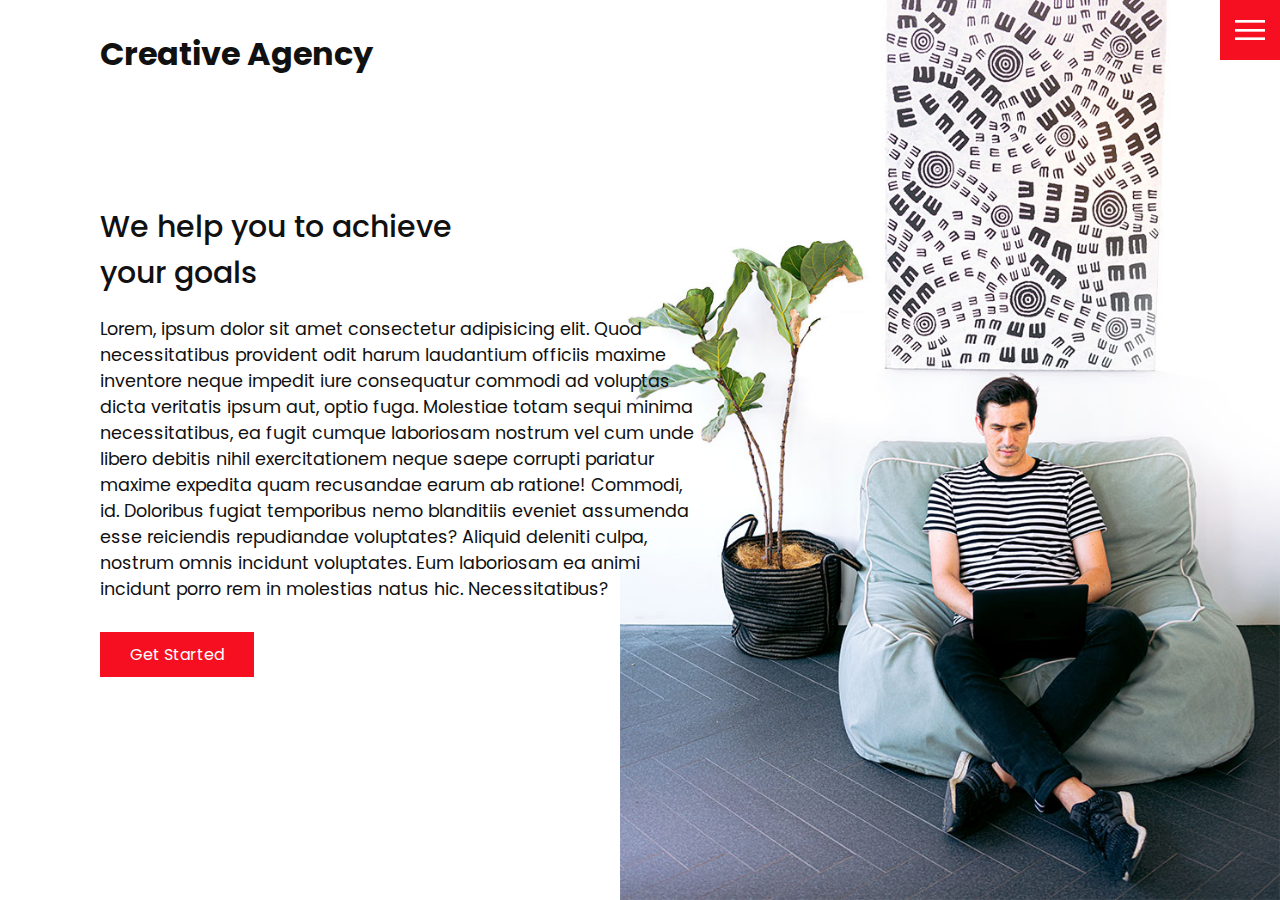
<file: index.html>
<!DOCTYPE html>
<html lang="en">
<head>
    <meta charset="UTF-8">
    <meta http-equiv="X-UA-Compatible" content="IE=edge">
    <meta name="viewport" content="width=device-width, initial-scale=1.0">
    <link rel="stylesheet" href="./css/style.css">
    <title>Creative Agency</title>
</head>
<body>
  <header>
<div class="logo">
    Creative Agency
</div>

<div class="toggle">

</div>

<div class="navigation">
    <ul>
        <li><a href="./index.html">Home</a></li>
        <li><a href="./services.html">Services</a></li>
        <li><a href="./work.html">Work</a></li>
        <li><a href="./contact.html">Contact</a></li>
    </ul>
    <div class="social-bar">
<ul>
    <li>
        <a href="https://facebook.com">
        <img src="./assets/facebook.png" alt="facebook-icon" target="_blank"></a>
    </li>
    <li>
        <a href="https://twitter.com">
        <img src="./assets/twitter.png" alt="twitter-icon" target="_blank"></a>
    </li>
    <li>
        <a href="https://instagram.com">
        <img src="./assets/instagram.png" alt="instagram-icon" target="_blank"></a>
    </li>
</ul>

<a href="mailto:you@email.com" class="email-icon"><img src="./assets/email.png" alt="email-icon"></a>

    </div>
</div>
  </header>



  <section class="home">
<img src="./assets/home-img.jpg" alt="home-img" class="home-img">
<div class="home-content">
    <h1>We help you to achieve <br> your goals</h1>
    <p>Lorem, ipsum dolor sit amet consectetur adipisicing elit. Quod necessitatibus provident odit harum laudantium officiis maxime inventore neque impedit iure consequatur commodi ad voluptas dicta veritatis ipsum aut, optio fuga.
    Molestiae totam sequi minima necessitatibus, ea fugit cumque laboriosam nostrum vel cum unde libero debitis nihil exercitationem neque saepe corrupti pariatur maxime expedita quam recusandae earum ab ratione! Commodi, id.
    Doloribus fugiat temporibus nemo blanditiis eveniet assumenda esse reiciendis repudiandae voluptates? Aliquid deleniti culpa, nostrum omnis incidunt voluptates. Eum laboriosam ea animi incidunt porro rem in molestias natus hic. Necessitatibus?
   </p>
    <a href="contact.html" target="_blank" class="btn">Get Started</a>
</div>


  </section>
    <script src="./js/main.js"></script>
</body>
</html>
</file>
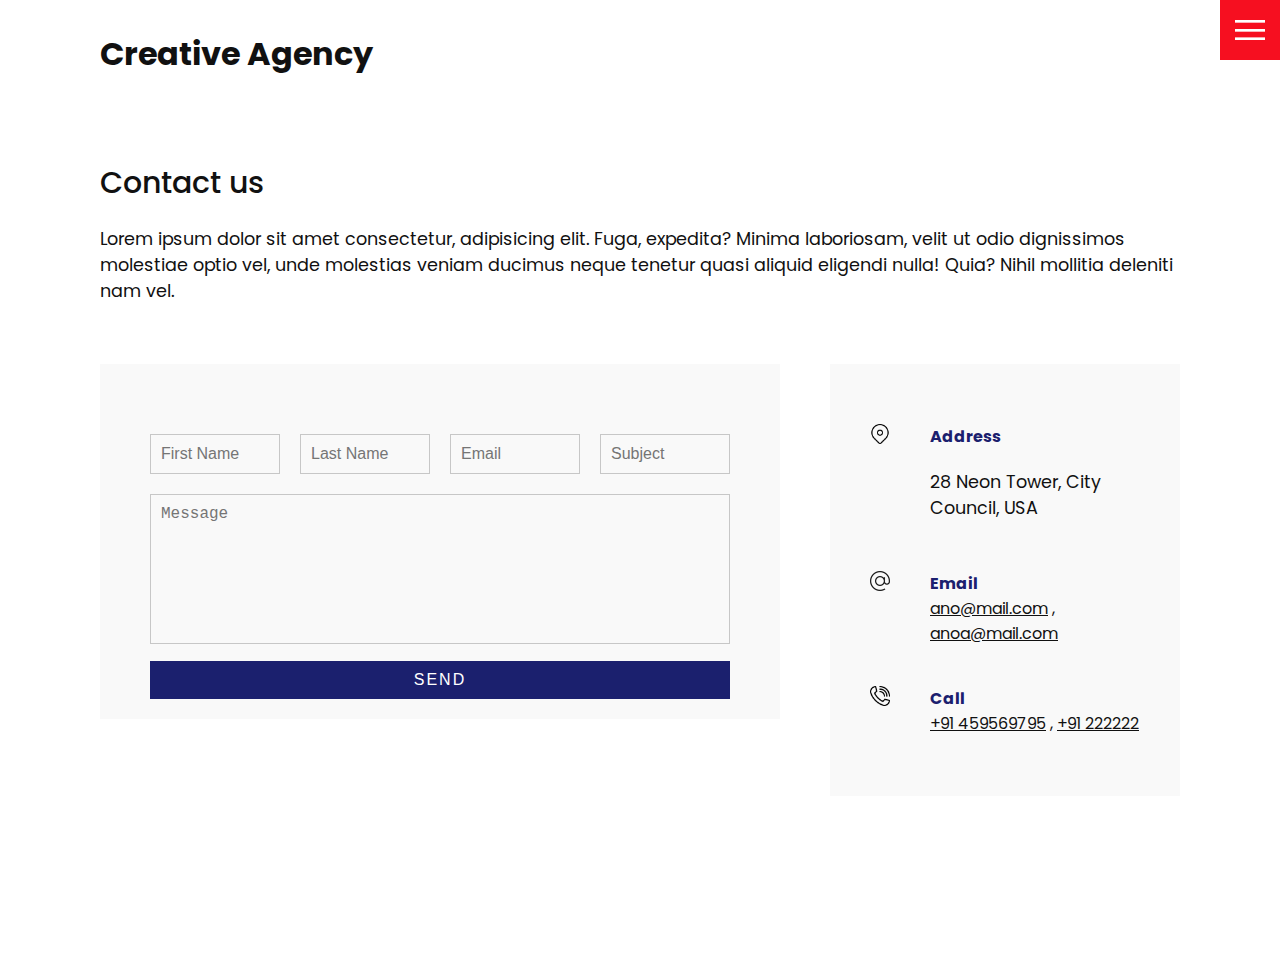
<file: contact.html>
<!DOCTYPE html>
<html lang="en">
<head>
    <meta charset="UTF-8">
    <meta http-equiv="X-UA-Compatible" content="IE=edge">
    <meta name="viewport" content="width=device-width, initial-scale=1.0">
    <link rel="stylesheet" href="./css/style.css">
    <title>Creative Agency</title>
</head>
<body>
  <header>
<div class="logo">
    Creative Agency
</div>

<div class="toggle">

</div>

<div class="navigation">
    <ul>
        <li><a href="./index.html">Home</a></li>
        <li><a href="./services.html">Services</a></li>
        <li><a href="./work.html">Work</a></li>
        <li><a href="./contact.html">Contact</a></li>
    </ul>
    <div class="social-bar">
<ul>
    <li>
        <a href="https://facebook.com">
        <img src="./assets/facebook.png" alt="facebook-icon" target="_blank"></a>
    </li>
    <li>
        <a href="https://twitter.com">
        <img src="./assets/twitter.png" alt="twitter-icon" target="_blank"></a>
    </li>
    <li>
        <a href="https://instagram.com">
        <img src="./assets/instagram.png" alt="instagram-icon" target="_blank"></a>
    </li>
</ul>

<a href="mailto:you@email.com" class="email-icon"><img src="./assets/email.png" alt="email-icon"></a>

    </div>
</div>
  </header>



  <section>
<div class="title">
    <h1>Contact us</h1>
    <p>Lorem ipsum dolor sit amet consectetur, adipisicing elit. Fuga, expedita? Minima laboriosam, velit ut odio dignissimos molestiae optio vel, unde molestias veniam ducimus neque tenetur quasi aliquid eligendi nulla! Quia?
    Nihil mollitia deleniti nam vel.</p>
</div>

<div class="contact">
    <div class="contact-form">
        <form>
            <div class="row">
                <div class="input50">
                    <input type="text" placeholder="First Name">
                </div>
                <div class="input50">
                    <input type="text" placeholder="Last Name">
                </div>
                <div class="input50">
                    <input type="text" placeholder="Email">
                </div>
                <div class="input50">
                    <input type="text" placeholder="Subject">
                </div>
            </div>
            <div class="row">
                <div class="input100">
                    <textarea placeholder="Message"></textarea>
                </div>
            </div>
            <div class="row">
                <div class="input100">
                    <input type="submit" value="Send">
                </div>
            </div>
        </form>
    </div>

    <div class="contact-info">
        <div class="info-box">
            <img src="./assets/address.png" alt="address" class="contact-icon">
            <div class="details">
                <h4>Address</h4>
                <p>28 Neon Tower, City Council, USA</p>
            </div>
        </div>
        <div class="info-box">
            <img src="./assets/email.png" alt="email" class="contact-icon">
            <div class="details">
                <h4>Email</h4>
                <a href="mailto:ano@mail.com">ano@mail.com</a> ,
                <a href="mailto:anoa@mail.com">anoa@mail.com</a>
            </div>
        </div>
        <div class="info-box">
            <img src="./assets/call.png" alt="call" class="contact-icon">
            <div class="details">
                <h4>Call</h4>
               <a href="tel:+91459569795">+91 459569795</a> ,
               <a href="tel:+91222222">+91 222222</a>
            </div>
        </div>
        
    </div>
</div>


  </section>
    <script src="./js/main.js"></script>
</body>
</html>
</file>
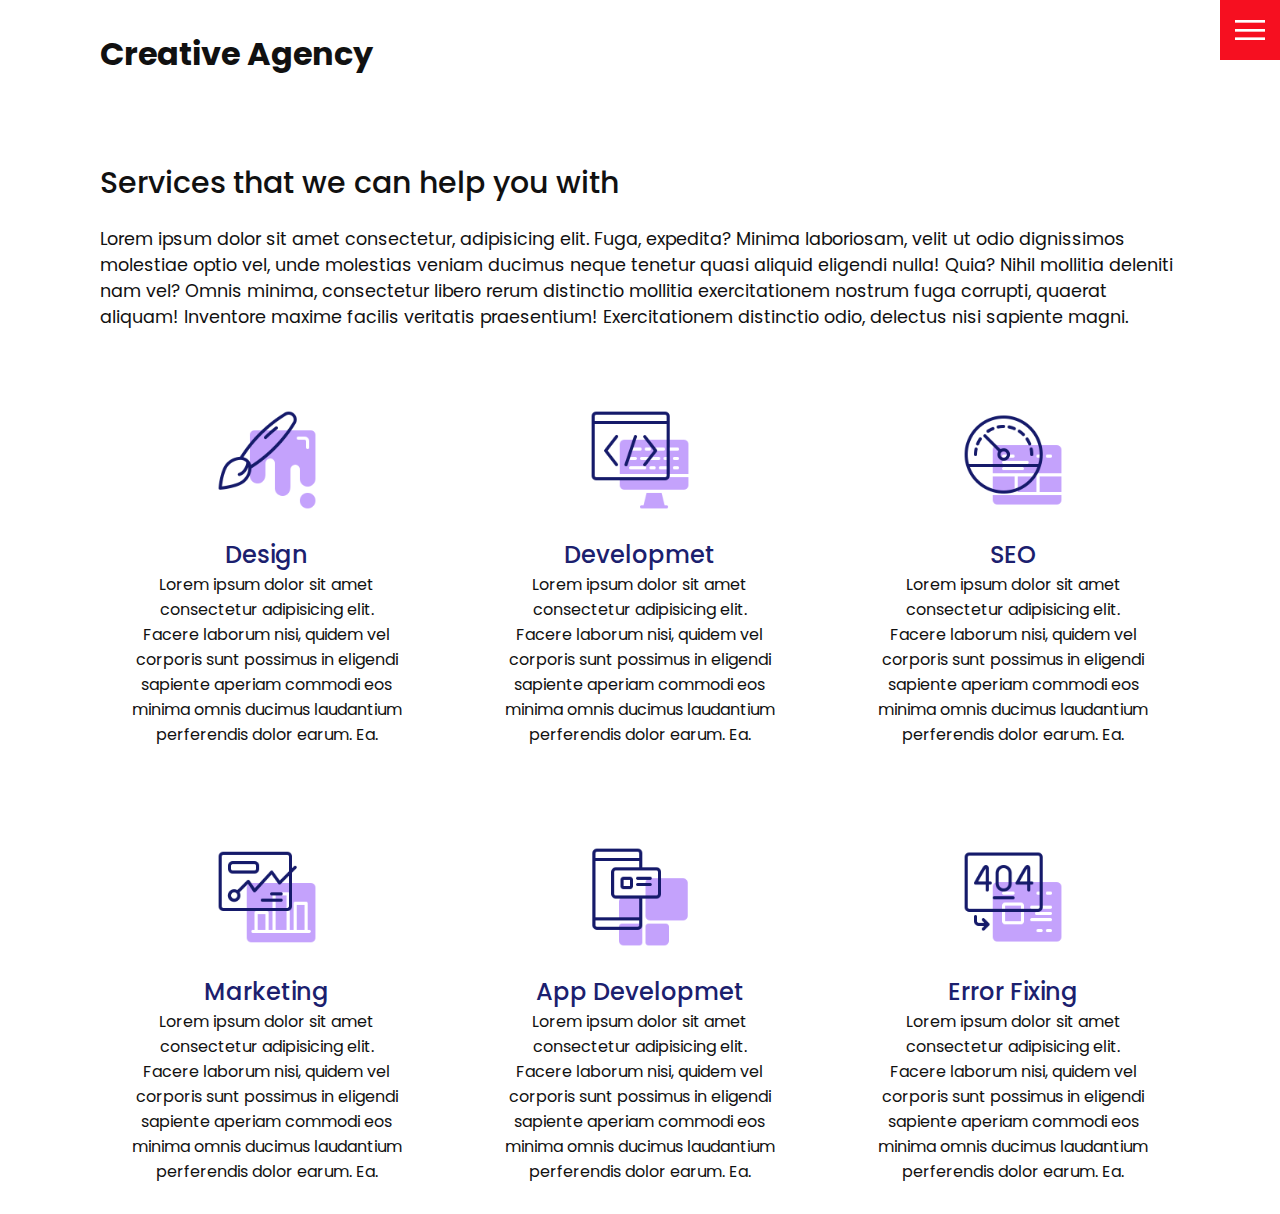
<file: services.html>
<!DOCTYPE html>
<html lang="en">
<head>
    <meta charset="UTF-8">
    <meta http-equiv="X-UA-Compatible" content="IE=edge">
    <meta name="viewport" content="width=device-width, initial-scale=1.0">
    <link rel="stylesheet" href="./css/style.css">
    <title>Creative Agency</title>
</head>
<body>
  <header>
<div class="logo">
    Creative Agency
</div>

<div class="toggle">

</div>

<div class="navigation">
    <ul>
        <li><a href="./index.html">Home</a></li>
        <li><a href="./services.html">Services</a></li>
        <li><a href="./work.html">Work</a></li>
        <li><a href="./contact.html">Contact</a></li>
    </ul>
    <div class="social-bar">
<ul>
    <li>
        <a href="https://facebook.com">
        <img src="./assets/facebook.png" alt="facebook-icon" target="_blank"></a>
    </li>
    <li>
        <a href="https://twitter.com">
        <img src="./assets/twitter.png" alt="twitter-icon" target="_blank"></a>
    </li>
    <li>
        <a href="https://instagram.com">
        <img src="./assets/instagram.png" alt="instagram-icon" target="_blank"></a>
    </li>
</ul>

<a href="mailto:you@email.com" class="email-icon"><img src="./assets/email.png" alt="email-icon"></a>

    </div>
</div>
  </header>



  <section>
<div class="title">
    <h1>Services that we can help you with</h1>
    <p>Lorem ipsum dolor sit amet consectetur, adipisicing elit. Fuga, expedita? Minima laboriosam, velit ut odio dignissimos molestiae optio vel, unde molestias veniam ducimus neque tenetur quasi aliquid eligendi nulla! Quia?
    Nihil mollitia deleniti nam vel? Omnis minima, consectetur libero rerum distinctio mollitia exercitationem nostrum fuga corrupti, quaerat aliquam! Inventore maxime facilis veritatis praesentium! Exercitationem distinctio odio, delectus nisi sapiente magni.</p>
</div>

<div class="services">
    <div class="service">
        <div class="icon">
            <img src="./assets/001.png" alt="service1">
        </div>
        <h2>Design</h2>
        Lorem ipsum dolor sit amet consectetur adipisicing elit. Facere laborum nisi, quidem vel corporis sunt possimus in eligendi sapiente aperiam commodi eos minima omnis ducimus laudantium perferendis dolor earum. Ea.
    </div>
    <div class="service">
        <div class="icon">
            <img src="./assets/002.png" alt="service1">
        </div>
        <h2>Developmet</h2>
        Lorem ipsum dolor sit amet consectetur adipisicing elit. Facere laborum nisi, quidem vel corporis sunt possimus in eligendi sapiente aperiam commodi eos minima omnis ducimus laudantium perferendis dolor earum. Ea.
    </div>
    <div class="service">
        <div class="icon">
            <img src="./assets/003.png" alt="service1">
        </div>
        <h2>SEO</h2>
        Lorem ipsum dolor sit amet consectetur adipisicing elit. Facere laborum nisi, quidem vel corporis sunt possimus in eligendi sapiente aperiam commodi eos minima omnis ducimus laudantium perferendis dolor earum. Ea.
    </div>
    <div class="service">
        <div class="icon">
            <img src="./assets/004.png" alt="service1">
        </div>
        <h2>Marketing</h2>
        Lorem ipsum dolor sit amet consectetur adipisicing elit. Facere laborum nisi, quidem vel corporis sunt possimus in eligendi sapiente aperiam commodi eos minima omnis ducimus laudantium perferendis dolor earum. Ea.
    </div>
    <div class="service">
        <div class="icon">
            <img src="./assets/005.png" alt="service1">
        </div>
        <h2>App Developmet</h2>
        Lorem ipsum dolor sit amet consectetur adipisicing elit. Facere laborum nisi, quidem vel corporis sunt possimus in eligendi sapiente aperiam commodi eos minima omnis ducimus laudantium perferendis dolor earum. Ea.
    </div>
    <div class="service">
        <div class="icon">
            <img src="./assets/006.png" alt="service1">
        </div>
        <h2>Error Fixing</h2>
        Lorem ipsum dolor sit amet consectetur adipisicing elit. Facere laborum nisi, quidem vel corporis sunt possimus in eligendi sapiente aperiam commodi eos minima omnis ducimus laudantium perferendis dolor earum. Ea.
    </div>
  
</div>
  </section>
    <script src="./js/main.js"></script>
</body>
</html>
</file>
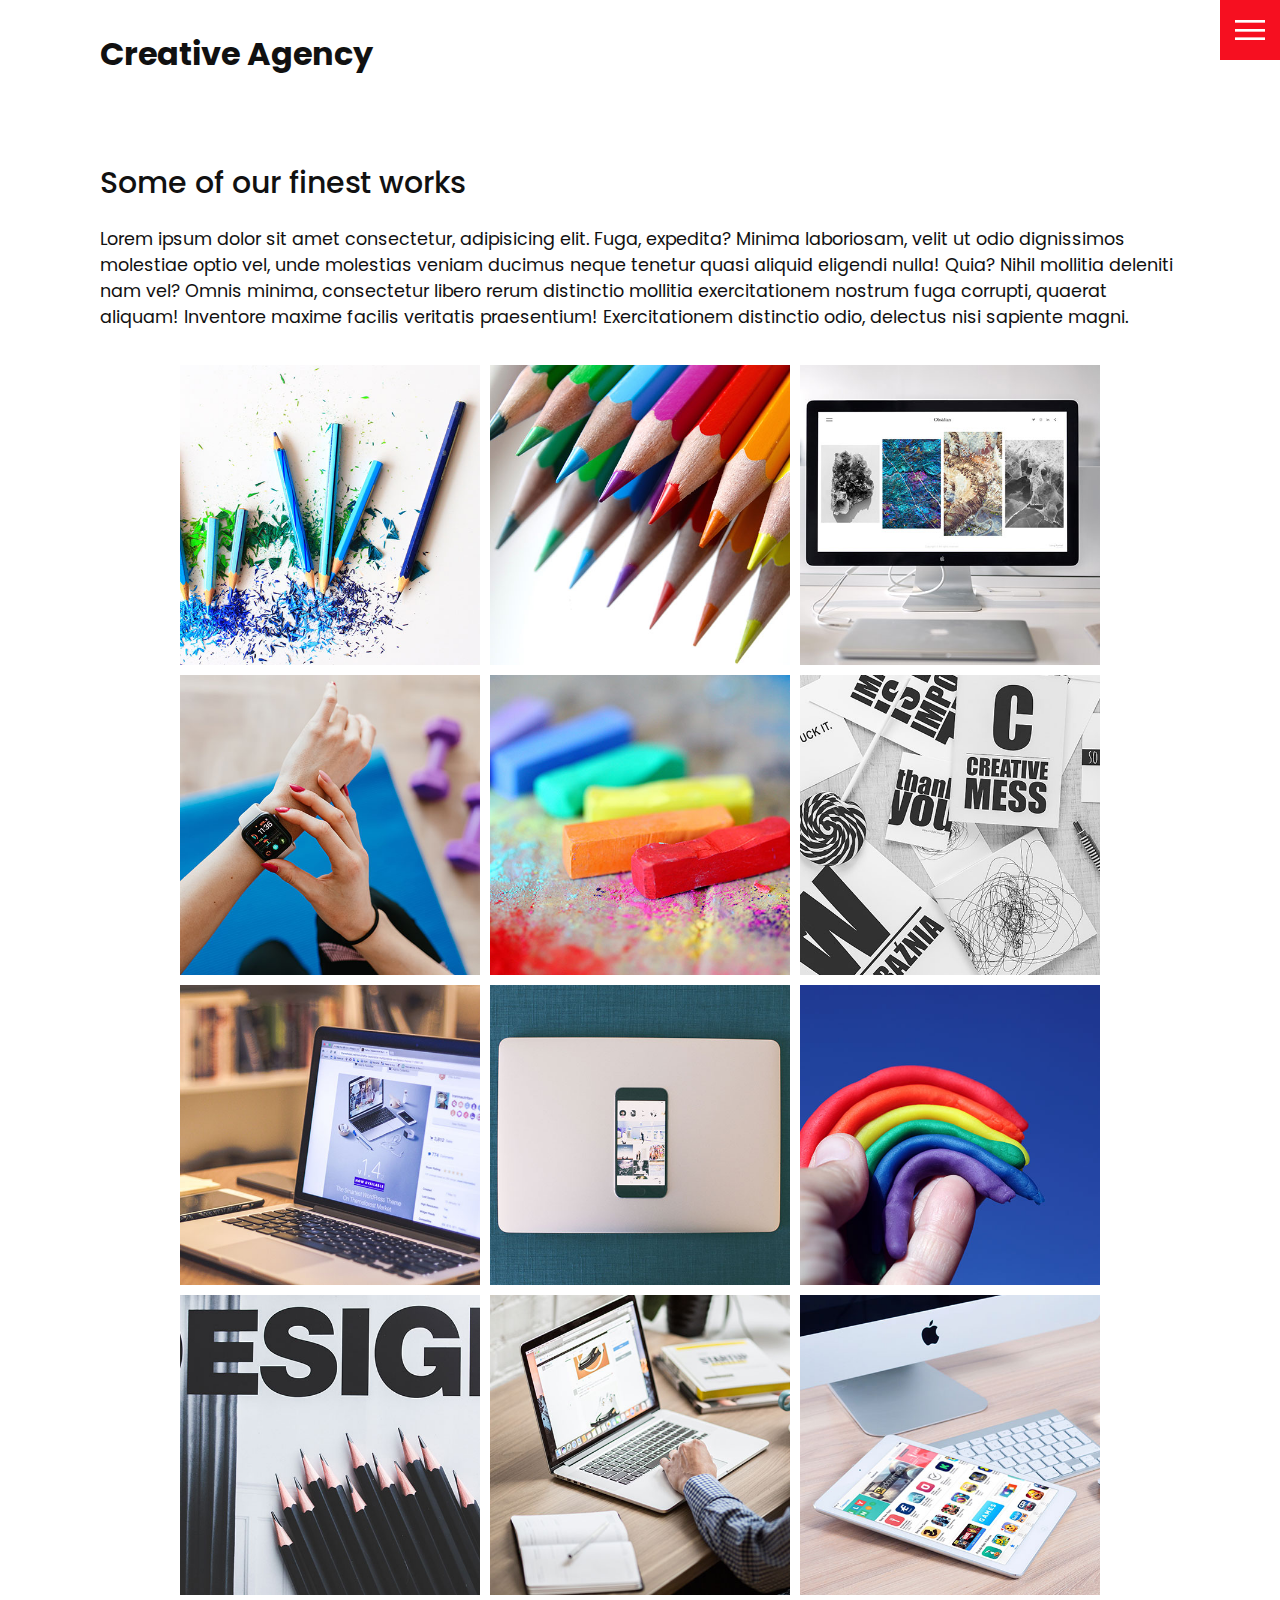
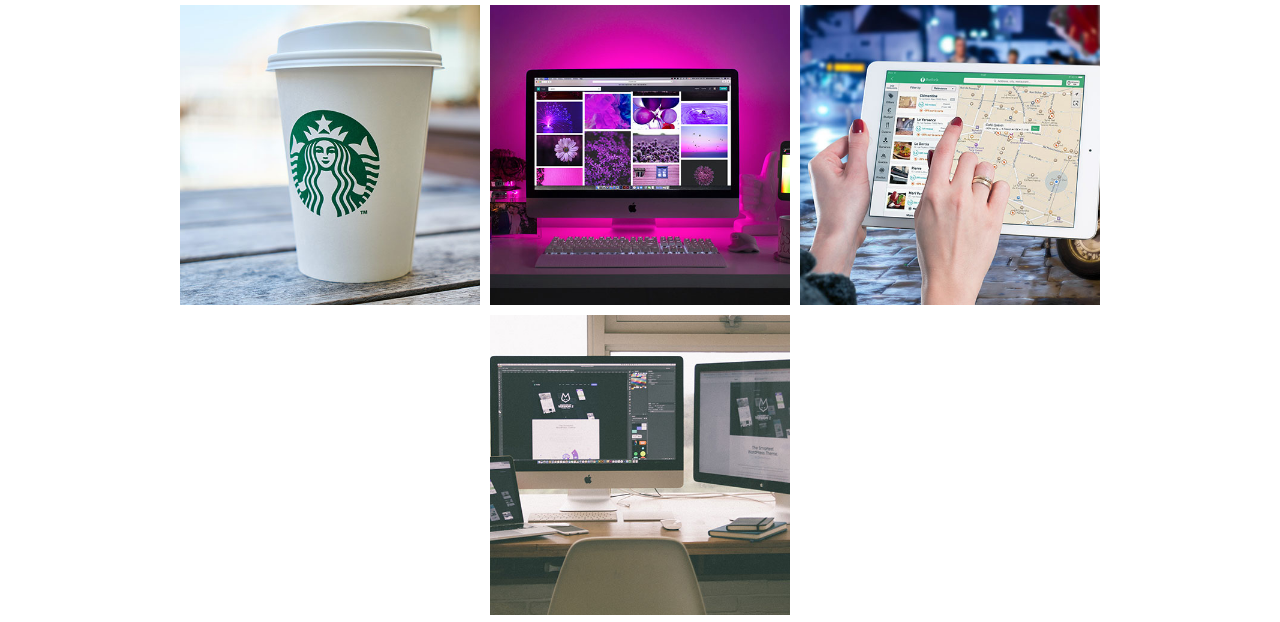
<file: work.html>
<!DOCTYPE html>
<html lang="en">
<head>
    <meta charset="UTF-8">
    <meta http-equiv="X-UA-Compatible" content="IE=edge">
    <meta name="viewport" content="width=device-width, initial-scale=1.0">
    <link rel="stylesheet" href="./css/style.css">
    <title>Creative Agency</title>
</head>
<body>
  <header>
<div class="logo">
    Creative Agency
</div>

<div class="toggle">

</div>

<div class="navigation">
    <ul>
        <li><a href="./index.html">Home</a></li>
        <li><a href="./services.html">Services</a></li>
        <li><a href="./work.html">Work</a></li>
        <li><a href="./contact.html">Contact</a></li>
    </ul>
    <div class="social-bar">
<ul>
    <li>
        <a href="https://facebook.com">
        <img src="./assets/facebook.png" alt="facebook-icon" target="_blank"></a>
    </li>
    <li>
        <a href="https://twitter.com">
        <img src="./assets/twitter.png" alt="twitter-icon" target="_blank"></a>
    </li>
    <li>
        <a href="https://instagram.com">
        <img src="./assets/instagram.png" alt="instagram-icon" target="_blank"></a>
    </li>
</ul>

<a href="mailto:you@email.com" class="email-icon"><img src="./assets/email.png" alt="email-icon"></a>

    </div>
</div>
  </header>



  <section>
<div class="title">
    <h1>Some of our finest works</h1>
    <p>Lorem ipsum dolor sit amet consectetur, adipisicing elit. Fuga, expedita? Minima laboriosam, velit ut odio dignissimos molestiae optio vel, unde molestias veniam ducimus neque tenetur quasi aliquid eligendi nulla! Quia?
    Nihil mollitia deleniti nam vel? Omnis minima, consectetur libero rerum distinctio mollitia exercitationem nostrum fuga corrupti, quaerat aliquam! Inventore maxime facilis veritatis praesentium! Exercitationem distinctio odio, delectus nisi sapiente magni.</p>
</div>

<div class="portfolio">
    <div class="item">
        <img src="./assets/portfolio-item1.jpg" alt="p-1">
        <div class="action">
            <a href="#">Launch</a>
        </div>
    </div>
    <div class="item">
        <img src="./assets/portfolio-item2.jpg" alt="p-2">
        <div class="action">
            <a href="#">Launch</a>
        </div>
    </div>
    <div class="item">
        <img src="./assets/portfolio-item3.jpg" alt="p-3">
        <div class="action">
            <a href="#">Launch</a>
        </div>
    </div>
    <div class="item">
        <img src="./assets/portfolio-item4.jpg" alt="p-4">
        <div class="action">
            <a href="#">Launch</a>
        </div>
    </div>
    <div class="item">
        <img src="./assets/portfolio-item5.jpg" alt="p-5">
        <div class="action">
            <a href="#">Launch</a>
        </div>
    </div>
    <div class="item">
        <img src="./assets/portfolio-item6.jpg" alt="p-6">
        <div class="action">
            <a href="#">Launch</a>
        </div>
    </div>
    <div class="item">
        <img src="./assets/portfolio-item7.jpg" alt="p-7">
        <div class="action">
            <a href="#">Launch</a>
        </div>
    </div>
    <div class="item">
        <img src="./assets/portfolio-item8.jpg" alt="p-8">
        <div class="action">
            <a href="#">Launch</a>
        </div>
    </div>
    <div class="item">
        <img src="./assets/portfolio-item9.jpg" alt="p-9">
        <div class="action">
            <a href="#">Launch</a>
        </div>
    </div>
    <div class="item">
        <img src="./assets/portfolio-item10.jpg" alt="p-10">
        <div class="action">
            <a href="#">Launch</a>
        </div>
    </div>
    <div class="item">
        <img src="./assets/portfolio-item11.jpg" alt="p-11">
        <div class="action">
            <a href="#">Launch</a>
        </div>
    </div>
    <div class="item">
        <img src="./assets/portfolio-item12.jpg" alt="p-12">
        <div class="action">
            <a href="#">Launch</a>
        </div>
    </div>
    <div class="item">
        <img src="./assets/portfolio-item13.jpg" alt="p-13">
        <div class="action">
            <a href="#">Launch</a>
        </div>
    </div>
    <div class="item">
        <img src="./assets/portfolio-item14.jpg" alt="p-14">
        <div class="action">
            <a href="#">Launch</a>
        </div>
    </div>
    <div class="item">
        <img src="./assets/portfolio-item15.jpg" alt="p-15">
        <div class="action">
            <a href="#">Launch</a>
        </div>
    </div>
    <div class="item">
        <img src="./assets/portfolio-item16.jpg" alt="p-16">
        <div class="action">
            <a href="#">Launch</a>
        </div>
    </div>
</div>
  

  </section>
    <script src="./js/main.js"></script>
</body>
</html>
</file>
<file: css/style.css>
@import url('https://fonts.googleapis.com/css?family=Poppins:200,300,400,500,600,700,800,900&display=swap');

:root{
    --primary-color:#f60f20;
    --secondary-color:#1b206e;
}

/* Base Style */
*{
    box-sizing: border-box;
    margin: 0;
    padding: 0;
}

html,body{
    font-family: 'Poppins', sans-serif;
    color: #111;
}

h1{
    font-size: 30px;
    font-weight: 500;
}

p{
    margin: 20px 0 10px;
    font-size: 1.1rem;
}

section{
    display: flex;
    flex-direction: column;
    height: 100vh;
    align-items: center;
    padding: 100px;
    margin-top:60px;
}

section.home{
    flex-direction: row;
    margin-top: 0;
}

/* Button */
.btn{
    cursor: pointer;
    display: inline-block;
    background: var(--primary-color);
    color: #fff;
    text-decoration: none;
    padding: 10px 30px;
    margin: 20px 0;
    border: 0;
}

.btn:hover{
    transform: scale(0.98);
}

/* Logo */
.logo{
    position: absolute;
    top: 30px;
    left: 100px;
    font-size: 2rem;
    font-weight: 700;
    z-index: 20;
}

/* Toggle */
.toggle{
    position: fixed;
    top: 0;
    right: 0;
    width: 60px;
    height: 60px;
    background: var(--primary-color) url(../assets/menu.png);
    background-size: 30px;
    background-position: center;
    background-repeat: no-repeat;
    z-index: 20;
    cursor: pointer;
}

.toggle.active{
    background: var(--primary-color) url(../assets/close.png);
    background-size: 25px;
    background-position: center;
    background-repeat: no-repeat;
}


/* Navigation */
.navigation{
    /* display: none; */
    position: fixed;
    top: 0;
    left: 100%;
width: 100%;
height: 100%;
background-color: #fff;
z-index: 15;
display: flex;
justify-content: center;
align-items: center;
}

.navigation.active{
    left: 0;
}


.navigation ul{
    position: relative;
}

.navigation ul li{
    position: relative;
    list-style: none;
    text-align: center;
}

.navigation ul li a{
    font-size: 2.2rem;
    color: #111;
    text-decoration: none;
    font-weight: 300;
}

.navigation ul li a:hover{
    color: var(--primary-color);
}

.navigation .social-bar{
    position: absolute;
    top: 0;
    left: 0;
    width: 60px;
    height: 100%;
    display: flex;
    justify-content: center;
    align-items: center;

}

.navigation .social-bar a{
    display: inline-block;
    transform: scale(0.5);
}
.navigation .email-icon{
    position: absolute;
    bottom: 20px;
    transform: scale(0.5);
}

/* Homepage */
.home-content{
    position: relative;
    z-index: 10;
    max-width: 600px;
}
.home-img{
    position:absolute;
    bottom: 0;
    right: 0;
    height: 110%;
}



/* Services */
.services{
    margin-top: 40px;
    display: grid;
    grid-template-columns:repeat(3, 1fr);
    gap: 40px;
    text-align: center;
}

.services .service{
    padding: 30px; 
}

.services .service:hover{
    box-shadow: 0 10px 30px rgba(0,0,0,0.1);
}
.services .service .icon img{
    max-width:100px;
}

.services .service h2 {
    font-size: 24px;
    font-weight: 500;
    margin-top: 20px;
    color: var(--secondary-color);
}


/* Work Page */
.portfolio{
    display: flex;
    flex-wrap: wrap;
    justify-content: center;
    margin-top: 20px;
}

.portfolio .item{
    position: relative;
    width: 300px;
    height: 300px;
    margin: 5px;
}

.portfolio .item img{
    width: 100%;
    height: 100%;
}

.portfolio .item .action{
    position: absolute;
    top: 0;
    left: 0;
    width: 100%;
    height: 100%;
    background: rgba(0,0,0,0.8);
    display: flex;
    justify-content: center;
    align-items: center;
    opacity: 0;
    transition: 0.5s;
}


.portfolio .item:hover .action{
    opacity: 1;
}

.portfolio .item .action a {
    display: inline-block;
    color: #fff;
    text-decoration: none;
    border: 1px solid #fff;
    padding: 5px 15px;
}


/* Contact */
.contact{
    position: relative;
    width: 100%;
    margin-top: 50px;
    display: flex;
    justify-content: space-between;
    align-items: flex-start;
}

.contact-form{
    position: relative;
    background: #f9f9f9;
    width: calc(100% - 400px);
    padding: 60px 40px 20px;
}

.contact-form form{
    width: 100%;
}

.contact-form .row{
width: 100%;
display: flex;
}

.contact-form .input50{
    width: 50%;
    margin: 0 10px;
}

.contact-form .input100{
    width: 100%;
    margin: 0 10px;
}


.contact-form .row input, .contact-form .row textarea{
    position: relative;
    border: 1px solid rgba(0,0,0,0.2);
    color: #111;
    background: transparent;
    width: 100%;
    padding: 10px;
    outline: none;
    font-size: 16px;
    font-weight: 300;
    margin: 10px 0;
    resize: none;
}

.contact-form .row textarea{
    height: 150px;
}


.contact-form .row input[type='submit']{
    background-color: var(--secondary-color);
    color: #fff;
    margin: 0;
    text-transform: uppercase;
    letter-spacing: 2px;
    font-weight: 300;
    border: 0;
    cursor: pointer;
}

.contact-info{
    width: 350px;
    background: #f9f9f9;
    padding: 60px 40px 20px;
}

.contact-info .info-box .contact-icon{
    width: 20px;
    margin-right: 40px;
}

.contact-info .info-box{
    display: flex;
    align-items: flex-start;
    margin-bottom: 40px;
}

.contact-info .info-box .details h4{
color: var(--secondary-color);
}

.contact-info .info-box .details p,
.contact-info .info-box .details a{
    color: #111;
    }



@media(max-width:1068px){
    .home-img{
        display: none;
    }

    .logo{
        top: 10px;
        left: 40px;
        font-size: 1.5rem;
    }

    section{
        padding:100px 40px;
    }

    .navigation ul li a {
        font-size: 2rem;
    } 

    .services{
        grid-template-columns:repeat(2, 1fr);
    }

    .contact{
        flex-direction: column;
    }

    .contact-form{
        width: 100%;
        padding: 30px 30px 20px;
    }

    .contact-form .row{
        flex-direction: column;
    }

    .contact-form .input50, 
    .contact-form .input100{
        width: 100%;
        margin: 0;
    }

    .contact-info{
        width: 100%;
        margin-top: 20px;
        padding: 30px 30px 20px;
    }
}

@media(max-width:768px){
    .services{
        grid-template-columns:1fr;
    }
    .services .service{
        box-shadow: 0 10px 30px rgba(0,0,0,0.1);
    }
}
</file>
